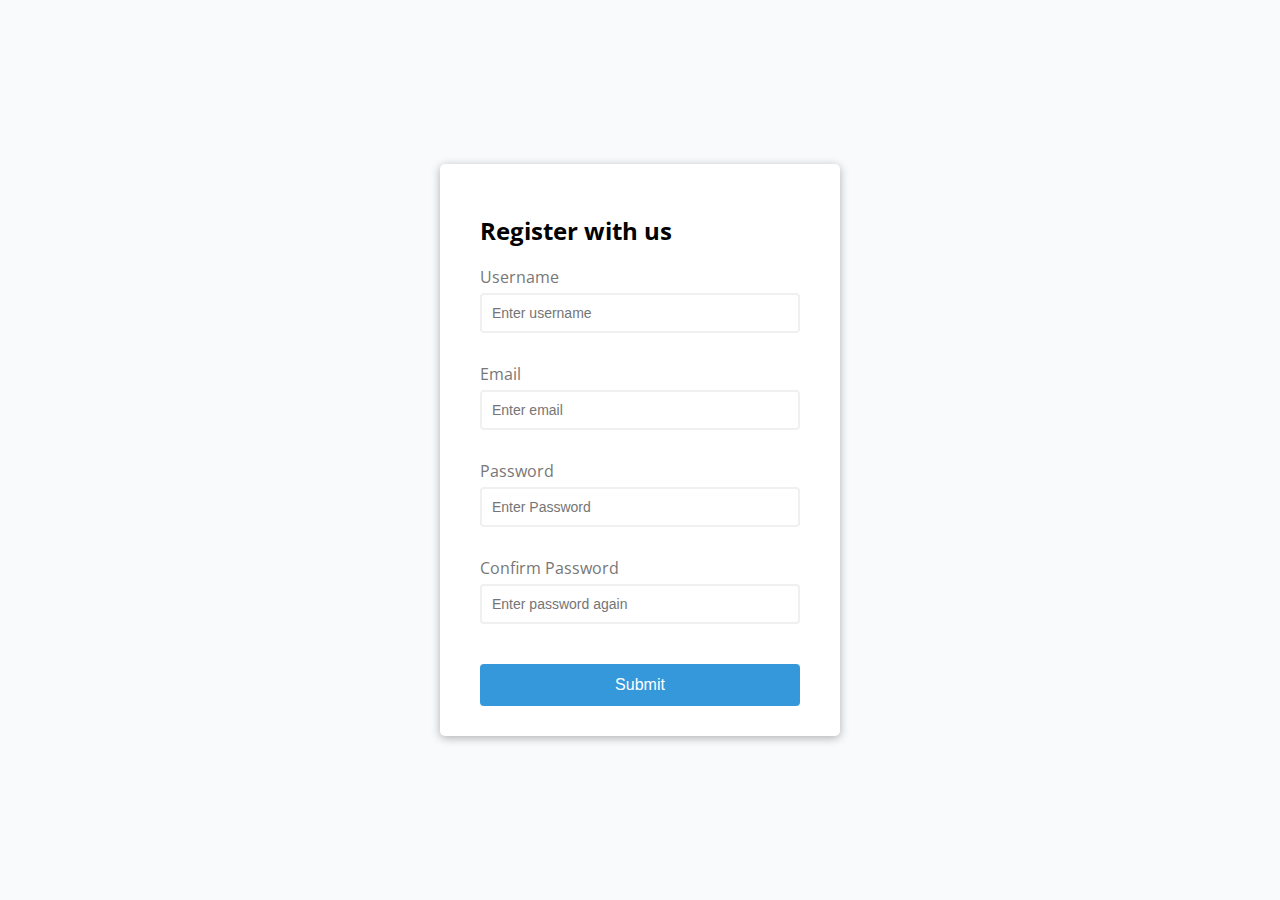
<file: FormValidator/index.html>
<!DOCTYPE html>
<html lang="en">
<head>
    <meta charset="UTF-8">
    <meta http-equiv="X-UA-Compatible" content="IE=edge">
    <meta name="viewport" content="width=device-width, initial-scale=1.0">
    <title>Form Validator</title>
    <link rel="stylesheet" href="style.css">
</head>
<body>
    
    <div class="container">
        <form id="form" class="form">
            <h2>Register with us</h2>
            <div class="form-control">
                <label for="username">Username</label>
                <input type="text" id="username" placeholder="Enter username">
                <small>Error message</small>
            </div>
            <div class="form-control">
                <label for="email">Email</label>
                <input type="text" id="email" placeholder="Enter email">
                <small>Error message</small>
            </div>
            <div class="form-control">
                <label for="password">Password</label>
                <input type="password" id="password" placeholder="Enter Password">
                <small>Error message</small>
            </div>
            <div class="form-control">
                <label for="password2">Confirm Password</label>
                <input type="password" id="password2" placeholder="Enter password again">
                <small>Error message</small>
            </div>
            <button>Submit</button>
        </form>
    </div>

    <script src="script.js"></script>
</body>
</html>
</file>
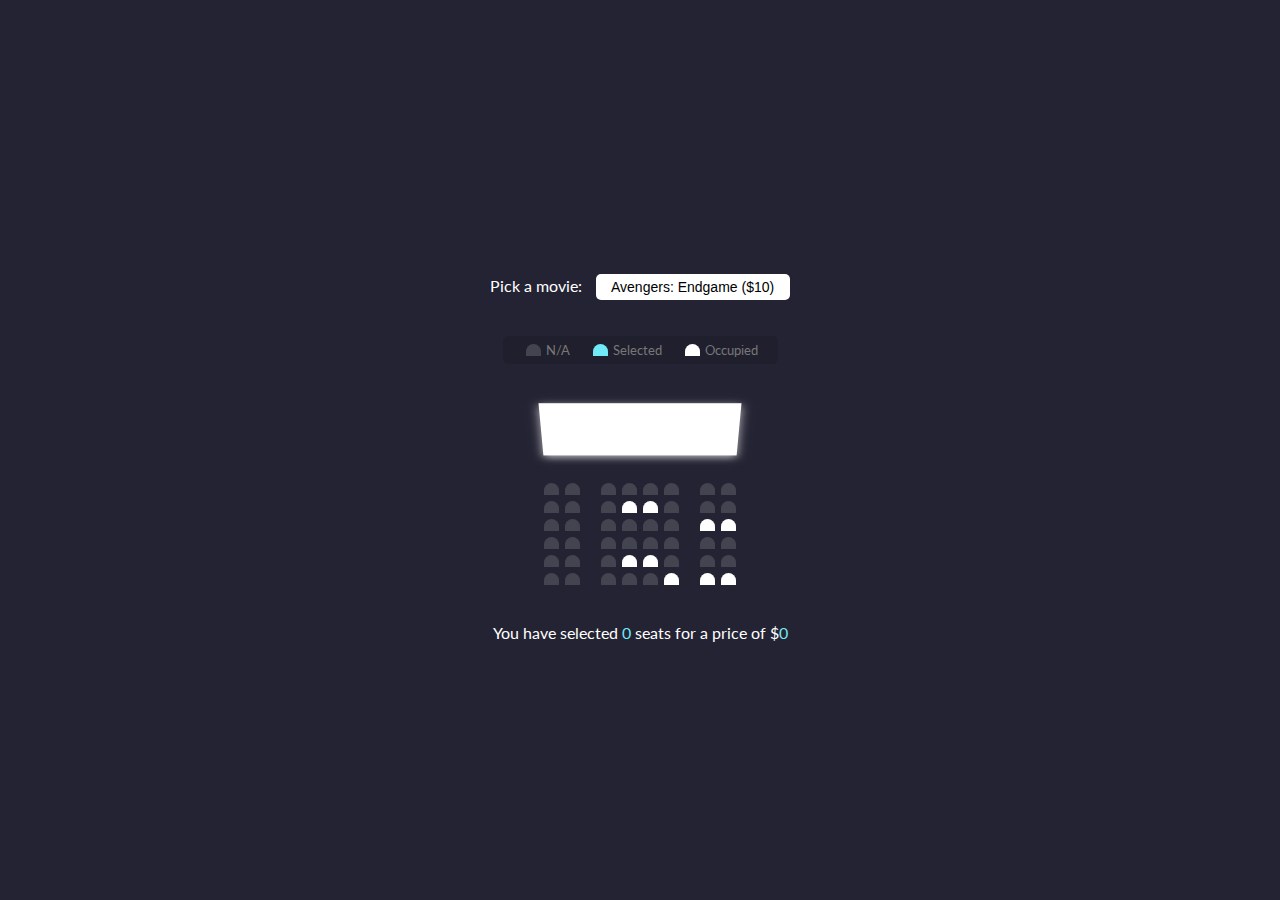
<file: MovieSeatBooking/index.html>
<!DOCTYPE html>
<html lang="en">
<head>
    <meta charset="UTF-8">
    <meta http-equiv="X-UA-Compatible" content="IE=edge">
    <meta name="viewport" content="width=device-width, initial-scale=1.0">
    <title>Movie Seat Booking</title>
    <link rel="stylesheet" href="style.css">
</head>
<body>
    <div class="movie-container">
        <label>Pick a movie:</label>
        <select id="movie">
            <option value="10">Avengers: Endgame ($10)</option>
            <option value="12">Joker ($12)</option>
            <option value="8">Toy Story 4 ($8)</option>
            <option value="9">The Lion King ($9)</option>
        </select>
    </div>

    <ul class="showcase">
        <li>
            <div class="seat"></div>
            <small>N/A</small>
        </li>
        <li>
            <div class="seat selected"></div>
            <small>Selected</small>
        </li>
        <li>
            <div class="seat occupied"></div>
            <small>Occupied</small>
        </li>
    </ul>

    <div class="container">
        <div class="screen"></div>
        <div class="row">
            <div class="seat"></div>
            <div class="seat"></div>
            <div class="seat"></div>
            <div class="seat"></div>
            <div class="seat"></div>
            <div class="seat"></div>
            <div class="seat"></div>
            <div class="seat"></div>
        </div>
        <div class="row">
            <div class="seat"></div>
            <div class="seat"></div>
            <div class="seat"></div>
            <div class="seat occupied"></div>
            <div class="seat occupied"></div>
            <div class="seat"></div>
            <div class="seat"></div>
            <div class="seat"></div>
        </div>
        <div class="row">
            <div class="seat"></div>
            <div class="seat"></div>
            <div class="seat"></div>
            <div class="seat"></div>
            <div class="seat"></div>
            <div class="seat"></div>
            <div class="seat occupied"></div>
            <div class="seat occupied"></div>
        </div>
        <div class="row">
            <div class="seat"></div>
            <div class="seat"></div>
            <div class="seat"></div>
            <div class="seat"></div>
            <div class="seat"></div>
            <div class="seat"></div>
            <div class="seat"></div>
            <div class="seat"></div>
        </div>
        <div class="row">
            <div class="seat"></div>
            <div class="seat"></div>
            <div class="seat"></div>
            <div class="seat occupied"></div>
            <div class="seat occupied"></div>
            <div class="seat"></div>
            <div class="seat"></div>
            <div class="seat"></div>
        </div>
        <div class="row">
            <div class="seat"></div>
            <div class="seat"></div>
            <div class="seat"></div>
            <div class="seat"></div>
            <div class="seat"></div>
            <div class="seat occupied"></div>
            <div class="seat occupied"></div>
            <div class="seat occupied"></div>
        </div>
    </div>
    <p class="text">You have selected <span id="count">0</span> seats for a price of $<span id="total">0</span></p>

    <script src="script.js"></script>
</body>
</html>
</file>
<file: FormValidator/style.css>
@import url('https://fonts.googleapis.com/css2?family=Open+Sans:wght@300&family=Share&display=swap');

:root {
    --succes-color: #2ecc71;
    --error-color: #e74c3c;
}

* {
    box-sizing: border-box;
}

body {
    background-color: #f9fafb;
    font-family: 'Open Sans', sans-serif;
    display: flex;
    align-items: center;
    justify-content: center;
    min-height: 100vh;
    margin: 0;
}

.container {
    background-color: #fff;
    border-radius: 5px;
    box-shadow: 0 2px 10px rgba(0,0,0,0.3);
    width: 400px;
}

.h2 {
    text-align: center;
    margin: 0 0 20px;
}

.form {
    padding: 30px 40px;
}

.form-control {
    margin-bottom: 10px;
    padding-bottom: 20px;
    position: relative;
}

.form-control label {
    color: #777;
    display: block;
    margin-bottom: 5px;
}

.form-control input {
    border: 2px solid #f0f0f0;
    border-radius: 4px;
    display: block;
    width: 100%;
    padding: 10px;
    font-size: 14px;

}

.form-control input:focus {
    outline: 0;
    border-color: #777;
}

.form-control.success input {
    border-color: var(--succes-color);
}

.form-control.error input {
    border-color: var(--error-color);
}

.form-control small {
    color: var(--error-color);
    position: absolute;
    bottom: 0;
    left: 0;
    visibility: hidden;  /* Simply makes it invisible, still present in the dom*/
}

.form-control.error small {
    visibility: visible;
}

.form button {
    cursor: pointer;
    background-color: #3498db;
    border: 2px solid #3498db;
    border-radius: 4px;
    color: white;
    display: block;
    font-size: 16px;
    padding: 10px;
    margin-top: 20px;
    width: 100%;

}
</file>
<file: MovieSeatBooking/style.css>
@import url('https://fonts.googleapis.com/css2?family=Lato:wght@300&family=Open+Sans:wght@300&family=Share&display=swap');

*{
    box-sizing: border-box;
}

body {
    background-color: #242333;
    display: flex;
    flex-direction: column;
    align-items: center;
    justify-content: center;
    height: 100vh;
    color: #fff;
    font-family: 'Lato',sans-serif;
    margin: 0;
}

.movie-container {
    margin: 20px 0;
}

.movie-container select {
    background-color: #fff;
    border: 0;
    border-radius: 5px;
    font-size: 14px;
    margin-left: 10px;
    padding: 5px 15px 5px 15px;
    -moz-appearance: none;
    -webkit-appearance: none;
    appearance: none;
}

.container {
    perspective: 1000px;
    margin-bottom: 30px;
}

.seat {
    background-color: #444451;
    height: 12px;
    width: 15px;
    margin: 3px;
    border-top-left-radius: 10px;
    border-top-right-radius: 10px;
}

.seat.selected {
    background-color: #6feaf6;
}

.seat.occupied {
    background-color: #fff;
}

.seat:nth-of-type(2) {
    margin-right: 18px;
}

.seat:nth-last-of-type(2) {
    margin-left: 18px;
}

.row {
    display: flex;
}

.seat:not(.occupied):hover {
    cursor: pointer;
    transform: scale(1.2);
}

.showcase .seat:not(.occupied):hover {
    cursor: default;
    transform: scale(1);
}

.showcase {
    background: rgba(0,0,0,0.1);
    padding: 5px 10px;
    border-radius: 5px;
    color: #777;
    list-style-type: none;
    display: flex;
    justify-content: space-between;
}

.showcase li {
    display: flex;
    align-items: center;
    justify-content: center;
    margin: 0 10px;
}

.showcase li small {
    margin-left: 2px;
}

.screen {
    background-color: #fff;
    height: 70px;
    width: 100%;
    margin: 15px 0;
    transform: rotateX(-45deg);
    box-shadow: 0 3px 10px rgba(255,255,255,0.7);
}

p.text {
    margin: 5px 0;
}

p.text span {
    color: #6feaf6;
}
</file>
